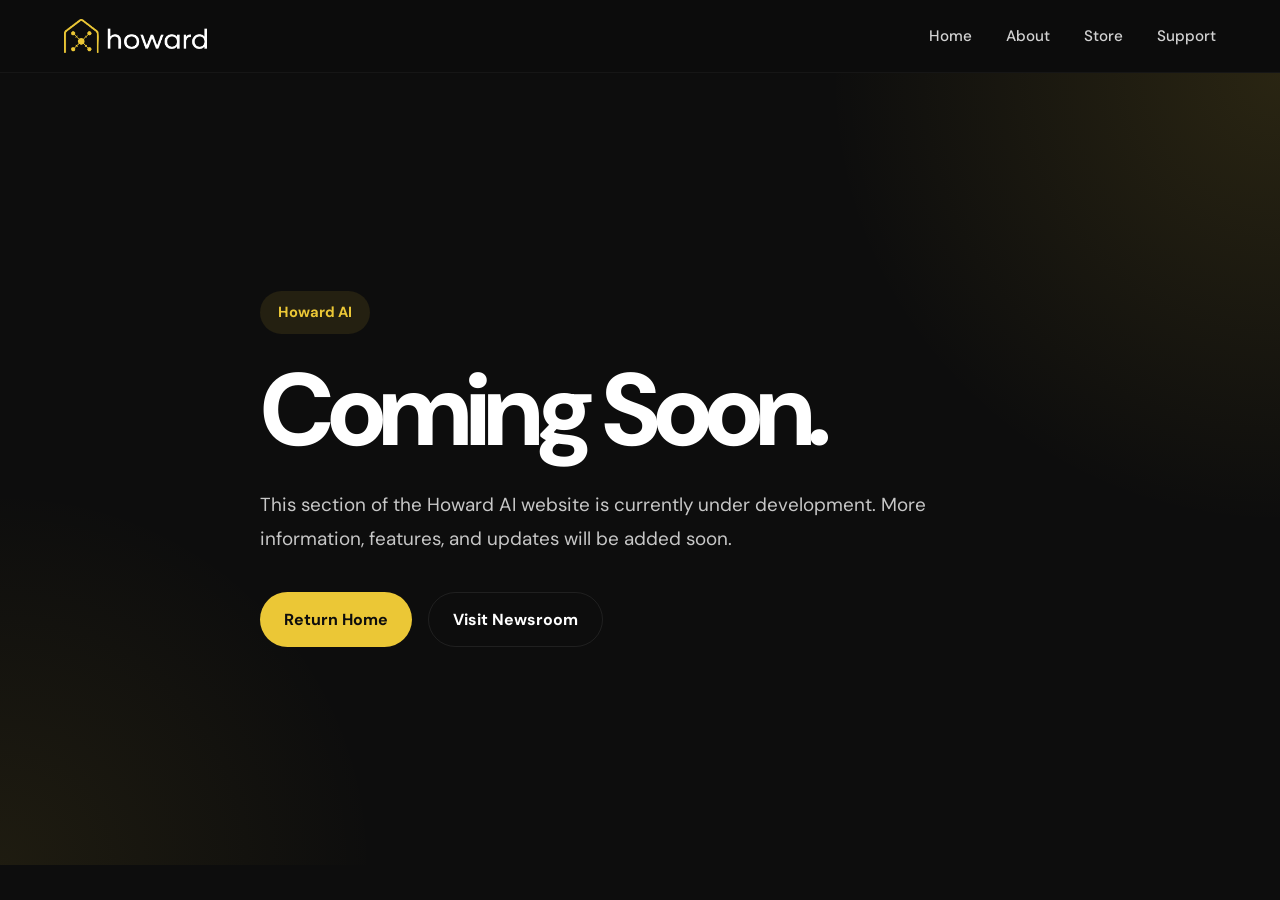
<file: about/newsroom.html>
<!DOCTYPE html>
<html lang="en">
<head>
  <meta charset="UTF-8" />
  <meta name="viewport" content="width=device-width, initial-scale=1.0" />

  <title>Howard AI</title>

  <link rel="icon" type="image/png" href="../favicon.png">
  <link rel="stylesheet" href="../assets/style.css" />
</head>

<body>

  <!-- HEADER -->

  <header>
    <div class="container navbar">

      <a href="../index.html" class="logo">
        <img src="../logo-light.png" alt="Howard AI Logo">
      </a>

      <nav class="main-nav">

        <div class="nav-item">
          <a href="../index.html">Home</a>
        </div>

        <div class="nav-item">
          <a href="#">About</a>

          <div class="dropdown">
            <a href="../about/index.html">Overview</a>
            <a href="../about/howardai.html">Howard AI</a>
            <a href="../about/leadership.html">Leadership</a>
            <a href="../about/newsroom.html">Newsroom</a>
            <a href="../about/investors.html">Investors</a>
          </div>
        </div>

        <div class="nav-item">
          <a href="#">Store</a>

          <div class="dropdown">
            <a href="../store/index.html">All Products</a>
            <a href="../store/home.html">Howard Home</a>
            <a href="../store/pro.html">Howard Pro</a>
            <a href="../store/enterprise.html">Enterprise</a>
          </div>
        </div>

        <div class="nav-item">
          <a href="#">Support</a>

          <div class="dropdown">
            <a href="../support/index.html">Support Hub</a>
            <a href="../support/contact.html">Contact</a>
            <a href="../support/about-support.html">About Support</a>
            <a href="../support/faqs.html">FAQs</a>
          </div>
        </div>

      </nav>

    </div>
  </header>

  <!-- PLACEHOLDER -->

  <section class="hero">
    <div class="container hero-content">

      <div class="hero-tag">
        Howard AI
      </div>

      <h1>
        Coming Soon.
      </h1>

      <p>
        This section of the Howard AI website is currently under development. More information, features, and updates will be added soon.
      </p>

      <div class="hero-buttons">

        <a href="../index.html" class="btn btn-primary">
          Return Home
        </a>

        <a href="../about/newsroom.html" class="btn btn-secondary">
          Visit Newsroom
        </a>

      </div>

    </div>
  </section>

</body>
</html>
</file>
<file: assets/style.css>
@import url('https://fonts.googleapis.com/css2?family=DM+Sans:wght@400;500;700;800&display=swap');

:root {
  --primary: #EBC736;
  --black: #0D0D0D;
  --white: #FFFFFF;
  --offwhite: #F5F5F0;
  --warmgrey: #2A2A2A;
  --midgrey: #888888;

  --max-width: 1200px;
  --radius: 20px;
  --transition: 0.25s ease;
}

/* ---------- RESET ---------- */

* {
  margin: 0;
  padding: 0;
  box-sizing: border-box;
}

html {
  scroll-behavior: smooth;
}

body {
  font-family: 'DM Sans', sans-serif;
  background: var(--black);
  color: var(--white);
  line-height: 1.6;
  overflow-x: hidden;
}

a {
  text-decoration: none;
  color: inherit;
}

img {
  max-width: 100%;
  display: block;
}

/* ---------- GLOBAL ---------- */

.container {
  width: 90%;
  max-width: var(--max-width);
  margin: auto;
}

.section {
  padding: 100px 0;
}

.section-title {
  font-size: clamp(2.8rem, 5vw, 4.5rem);
  line-height: 1.05;
  margin-bottom: 20px;
  font-weight: 800;
  letter-spacing: -0.04em;
}

.section-subtitle {
  color: #a8a8a8;
  max-width: 700px;
  font-size: 1.1rem;
  line-height: 1.8;
}

/* ---------- HEADER ---------- */

header {
  position: sticky;
  top: 0;
  z-index: 999;
  overflow: visible;

  background: rgba(13, 13, 13, 0.78);

  backdrop-filter: blur(18px);

  border-bottom: 1px solid rgba(255,255,255,0.04);
}

.navbar {
  height: 72px;

  display: flex;
  align-items: center;
  justify-content: space-between;

  overflow: visible;
}

/* ---------- LOGO ---------- */

.logo {
  display: flex;
  align-items: center;
  height: 34px;
}

.logo img {
  height: 100%;
  width: auto;
  object-fit: contain;
}

/* ---------- NAVIGATION ---------- */

.main-nav {
  display: flex;
  align-items: center;
  gap: 34px;
}

.nav-item {
  position: relative;
}

.nav-item > a {
  color: rgba(255,255,255,0.82);

  font-weight: 500;
  font-size: 0.95rem;

  transition: 0.2s ease;
}

.nav-item > a:hover {
  color: white;
}

/* ---------- DROPDOWN ---------- */

.dropdown {
  position: absolute;

  top: 100%;
  left: 50%;

  transform: translateX(-50%) translateY(8px);

  min-width: 230px;

  padding: 18px 14px 14px;

  background: rgba(18,18,18,0.96);

  backdrop-filter: blur(20px);

  border-radius: 20px;

  border: 1px solid rgba(255,255,255,0.05);

  box-shadow:
    0 20px 50px rgba(0,0,0,0.45);

  opacity: 0;
  visibility: hidden;

  pointer-events: none;

  transition:
    opacity 0.22s ease,
    transform 0.22s ease,
    visibility 0.22s ease;

  z-index: 999;
}

.dropdown a {
  display: block;

  padding: 12px 14px;

  border-radius: 12px;

  color: rgba(255,255,255,0.88);

  font-size: 0.94rem;

  transition: 0.18s ease;
}

.dropdown a:hover {
  background: rgba(255,255,255,0.05);
  color: var(--primary);
}

/* ---------- SHOW DROPDOWN ---------- */

.nav-item:hover .dropdown {
  opacity: 1;
  visibility: visible;

  pointer-events: auto;

  transform: translateX(-50%) translateY(0);
}

/* ---------- HERO ---------- */

.hero {
  min-height: 88vh;

  display: flex;
  align-items: center;

  position: relative;
  overflow: hidden;
}

.hero::before {
  content: "";

  position: absolute;
  inset: 0;

  background:
    radial-gradient(circle at top right, rgba(235,199,54,0.13), transparent 30%),
    radial-gradient(circle at bottom left, rgba(235,199,54,0.08), transparent 25%);
}

.hero-content {
  position: relative;
  z-index: 2;
  max-width: 760px;
}

.hero-tag {
  display: inline-block;

  background: rgba(235,199,54,0.1);
  color: var(--primary);

  padding: 10px 18px;

  border-radius: 999px;

  margin-bottom: 28px;

  font-weight: 700;
  font-size: 0.92rem;
}

.hero h1 {
  font-size: clamp(4rem, 8vw, 7rem);

  line-height: 0.95;

  margin-bottom: 28px;

  font-weight: 800;

  letter-spacing: -0.06em;
}

.hero p {
  color: #c7c7c7;

  font-size: 1.18rem;

  line-height: 1.8;

  margin-bottom: 36px;

  max-width: 700px;
}

.hero-buttons {
  display: flex;
  gap: 16px;
  flex-wrap: wrap;
}

/* ---------- BUTTONS ---------- */

.btn {
  display: inline-flex;
  align-items: center;
  justify-content: center;

  padding: 14px 24px;

  border-radius: 999px;

  font-weight: 700;

  transition: var(--transition);
}

.btn-primary {
  background: var(--primary);
  color: var(--black);
}

.btn-primary:hover {
  transform: translateY(-2px);
  opacity: 0.95;
}

.btn-secondary {
  border: 1px solid rgba(255,255,255,0.08);
  color: white;
}

.btn-secondary:hover {
  border-color: var(--primary);
  color: var(--primary);
}

/* ---------- GRID ---------- */

.grid {
  display: grid;
  gap: 24px;
}

.grid-3 {
  grid-template-columns: repeat(auto-fit, minmax(260px, 1fr));
}

/* ---------- CARDS ---------- */

.card {
  background: linear-gradient(
    to bottom right,
    rgba(24,24,24,1),
    rgba(18,18,18,1)
  );

  border: 1px solid rgba(255,255,255,0.05);

  border-radius: var(--radius);

  padding: 32px;

  transition: var(--transition);
}

.card:hover {
  transform: translateY(-4px);

  border-color: rgba(235,199,54,0.2);
}

.card h3 {
  margin-bottom: 14px;

  font-size: 1.4rem;
}

.card p {
  color: #b7b7b7;
}

/* ---------- NEWSROOM ---------- */

.news-grid {
  display: grid;
  gap: 24px;

  margin-top: 50px;
}

.news-card {
  background: linear-gradient(
    to bottom right,
    rgba(24,24,24,1),
    rgba(18,18,18,1)
  );

  padding: 36px;

  border-radius: var(--radius);

  border: 1px solid rgba(255,255,255,0.05);
}

.news-meta {
  color: var(--primary);

  font-size: 0.9rem;

  margin-bottom: 14px;

  font-weight: 700;
}

.news-card h2 {
  margin-bottom: 14px;

  font-size: 1.7rem;
}

.news-card p {
  color: #bcbcbc;
  line-height: 1.8;
}

/* ---------- FOOTER ---------- */

.site-footer {
  margin-top: 140px;

  padding: 80px 0;

  border-top: 1px solid rgba(255,255,255,0.05);

  background:
    linear-gradient(
      to bottom,
      rgba(255,255,255,0.01),
      rgba(255,255,255,0.015)
    );
}

.footer-grid {
  display: grid;

  grid-template-columns: 1.2fr 1fr;

  gap: 100px;
}

/* ---------- LEFT ---------- */

.footer-brand {
  max-width: 420px;
}

.footer-logo {
  height: 34px;
  width: auto;

  margin-bottom: 22px;
}

.footer-copyright {
  color: #8a8a8a;

  font-size: 0.95rem;

  margin-bottom: 16px;
}

.footer-description {
  color: #b2b2b2;

  line-height: 1.8;

  margin-bottom: 28px;
}

/* ---------- SOCIAL ICONS ---------- */

.footer-socials {
  display: flex;
  gap: 14px;
}

.footer-socials a {
  width: 32px;
  height: 32px;

  border-radius: 10px;

  background: rgba(255,255,255,0.03);

  border: 1px solid rgba(255,255,255,0.05);

  display: flex;
  align-items: center;
  justify-content: center;

  overflow: hidden;

  transition: 0.2s ease;
}

.footer-socials a:hover {
  transform: translateY(-2px);

  background: rgba(255,255,255,0.06);
}

.footer-socials img {
  width: 14px;
  height: 14px;

  object-fit: contain;

  display: block;
}

/* ---------- RIGHT ---------- */

.footer-links-grid {
  display: grid;

  grid-template-columns: repeat(3, 1fr);

  gap: 40px;
}

.footer-column h3 {
  color: white;

  font-size: 1rem;

  margin-bottom: 20px;
}

.footer-column {
  display: flex;
  flex-direction: column;
}

.footer-column a {
  color: #9f9f9f;

  margin-bottom: 12px;

  transition: 0.2s ease;
}

.footer-column a:hover {
  color: white;
}

/* ---------- EXECUTIVES ---------- */

.executive-grid {
  display: flex;

  justify-content: center;

  gap: 60px;

  flex-wrap: wrap;
}

.executive-card {
  width: 320px;

  transition: 0.25s ease;
}

.executive-card:hover {
  transform: translateY(-4px);
}

/* ---------- EXECUTIVE CARD IMAGE ---------- */

.executive-image {
  aspect-ratio: 1 / 1;

  border-radius: 28px;

  overflow: hidden;

  background:
    linear-gradient(
      135deg,
      rgba(235,199,54,0.18),
      rgba(255,255,255,0.04)
    );

  border: 1px solid rgba(255,255,255,0.05);

  margin-bottom: 24px;
}

.executive-image img {
  width: 100%;
  height: 100%;

  object-fit: cover;

  display: block;
}

.executive-card h2 {
  font-size: 1.45rem;

  margin-bottom: 6px;

  letter-spacing: -0.03em;
}

.executive-card p {
  color: #a8a8a8;

  font-size: 1rem;
}

/* ---------- EXECUTIVE PROFILE ---------- */

.executive-profile {
  display: grid;

  grid-template-columns: 420px 1fr;

  gap: 70px;

  align-items: start;
}

/* ---------- EXECUTIVE PROFILE IMAGE ---------- */

.executive-profile-image {
  aspect-ratio: 1 / 1;

  border-radius: 36px;

  overflow: hidden;

  background:
    linear-gradient(
      135deg,
      rgba(235,199,54,0.18),
      rgba(255,255,255,0.04)
    );

  border: 1px solid rgba(255,255,255,0.05);
}

.executive-profile-image img {
  width: 100%;
  height: 100%;

  object-fit: cover;

  display: block;
}

.executive-profile-content h1 {
  font-size: clamp(3rem, 6vw, 5rem);

  line-height: 0.95;

  margin-bottom: 14px;

  letter-spacing: -0.05em;
}

.executive-profile-content h2 {
  color: #c4c4c4;

  font-size: 1.3rem;
  font-weight: 500;

  margin-bottom: 36px;
}

.executive-profile-content p {
  color: #a8a8a8;

  font-size: 1.05rem;

  line-height: 1.95;

  margin-bottom: 26px;

  max-width: 760px;
}

/* ---------- RESPONSIVE ---------- */

@media (max-width: 950px) {

  .footer-grid {
    grid-template-columns: 1fr;

    gap: 60px;
  }

  .footer-links-grid {
    grid-template-columns: 1fr 1fr;
  }

  .executive-profile {
    grid-template-columns: 1fr;

    gap: 40px;
  }

}

@media (max-width: 650px) {

  .footer-links-grid {
    grid-template-columns: 1fr;
  }

}

/* ---------- MOBILE ---------- */

@media (max-width: 900px) {

  .main-nav {
    display: none;
  }

  .hero h1 {
    font-size: 4rem;
  }

  .section-title {
    font-size: 2.5rem;
  }

  .section {
    padding: 80px 0;
  }

}
</file>
